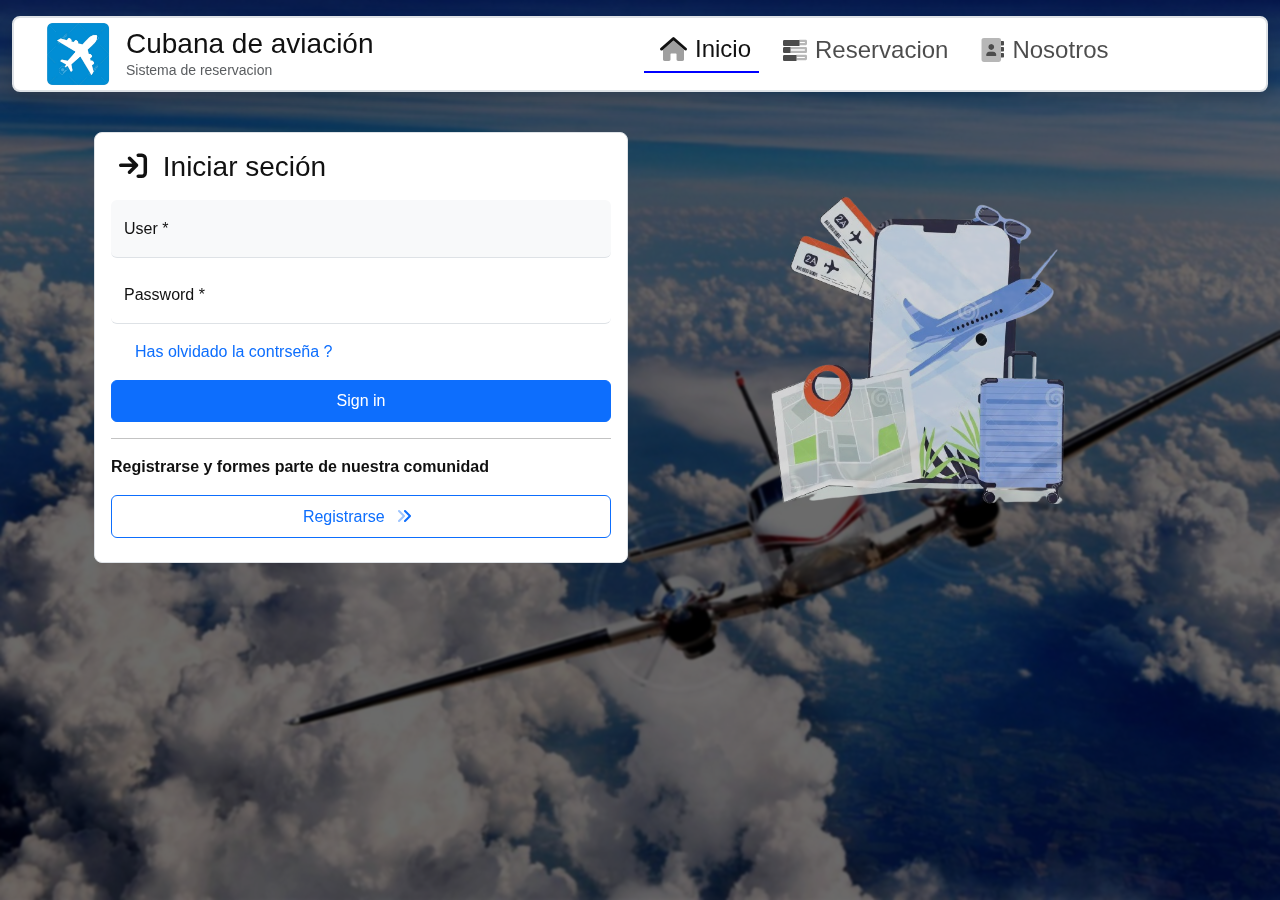
<file: index.html>
<!DOCTYPE html>
<html lang="en">

<head>
    <title>Cubana de aviación / Sistema de reservación</title>
    <!-- Required meta tags always come first -->
    <meta charset="utf-8">
    <meta name="viewport" content="width=device-width, initial-scale=1, shrink-to-fit=no">
    <meta http-equiv="x-ua-compatible" content="ie=edge">
    <!-- favicon -->
    <link rel="shortcut icon" href="favicon.png">

    <link rel="stylesheet" type="text/css" href="css/bootstrap.min.css">
    <link rel="stylesheet" type="text/css" href="css/assets/css/all.css">
    <link rel="stylesheet" type="text/css" href="css/style.css">
</head>

<body class="background" data-bs-theme="">

    <section class="container-fluid py-3">
        <div class="row w-100 border border-2 shadow rounded-3 p-1 bg">
            <article class="logo d-flex align-items-center col-12 col-md-6">
                <img class="mx-3" width="64" height="64" src="favicon.png" alt="Logo Site">
                <div class="d-flex flex-column">
                    <span class="h3 m-0 d-flex">Cubana de aviación</span>
                    <span class="m-0 form-text">Sistema de reservacion</span>
                </div>
            </article>
            <hr class="d-md-none">
            <nav class="col-12 col-md-6 nav d-flex align-items-center">
                <a class="mx-1 d-flex h4 p-2 active" href="index.html"><i class="fa d-none d-md-block mx-2 fa-duotone fa-home" aria-hidden="true"></i> Inicio</a>
                <a class="mx-1 d-flex h4 p-2 opacity-75" href="pages/reservacion.html"><i class="fa d-none d-md-block mx-2 fa-duotone fa-bars-progress"></i> Reservacion</a>
                <a class="mx-1 d-flex h4 p-2 opacity-75" href="pages/about.html"><i class="fa d-none d-md-block mx-2 fa-duotone fa-address-book"></i> Nosotros</a>
            </nav>
        </div>
    </section>



    <main class="container">
        <div class="row">
            <div class="col-12 col-md-6">
                <form class="my-4 border p-3 rounded-3 bg">
                    <h1 class="h3 mb-3 fw-normal"><i class="fa fa-sign-in mx-2" aria-hidden="true"></i> Iniciar seción</h1>

                    <div class="form-floating my-2">
                        <input type="text" class="form-control border-bottom shadow-none bg-light" id="InputUser" placeholder="user">
                        <label for="InputUser">User *</label>
                        <div class="invalid-feedback">
                            Este campo no puede estar vacio
                        </div>
                    </div>
                    <div class="form-floating my-2">
                        <input type="password" class="form-control border-bottom shadow-none" id="InputPassword" placeholder="Password">
                        <label for="InputPassword">Password *</label>
                        <div class="invalid-feedback">
                            Este campo no puede estar vacio
                        </div>
                    </div>

                    <div class="form-check text-start my-3">
                        <a href="#">Has olvidado la contrseña ?</a>
                    </div>
                    <button class="sign-in btn btn-primary w-100 py-2" type="button">Sign in</button>
                    <div class="invalid-feedback">
                        Error de credenciales, la contraseña es inicrecta o el este usuario no esta registrado
                    </div>
                    <hr>
                    <p class="fw-bold mb-3">Registrarse y formes parte de nuestra comunidad</p>
                    <a class="w-100 py-2 mb-2 btn btn-outline-primary" href="pages/sign-up.html">
                        Registrarse <i class="fa mx-2 left-bottom fa-duotone fa-angles-right"></i>
                    </a>
                </form>

            </div>
            <div class="col-12 col-md-6 d-flex">
                <img class="m-auto opacity-75" src="img/header-home.png" width="300" alt="">
            </div>
        </div>
    </main>


    <script src="js/bootstrap.min.js "></script>
    <script src="js/script.js "></script>
    <script>
        if (JSON.parse(localStorage.getItem('users')).ActiveUser != null) {
            window.location.href = "pages/reservacion.html";
        }
    </script>
</body>

</html>
</file>
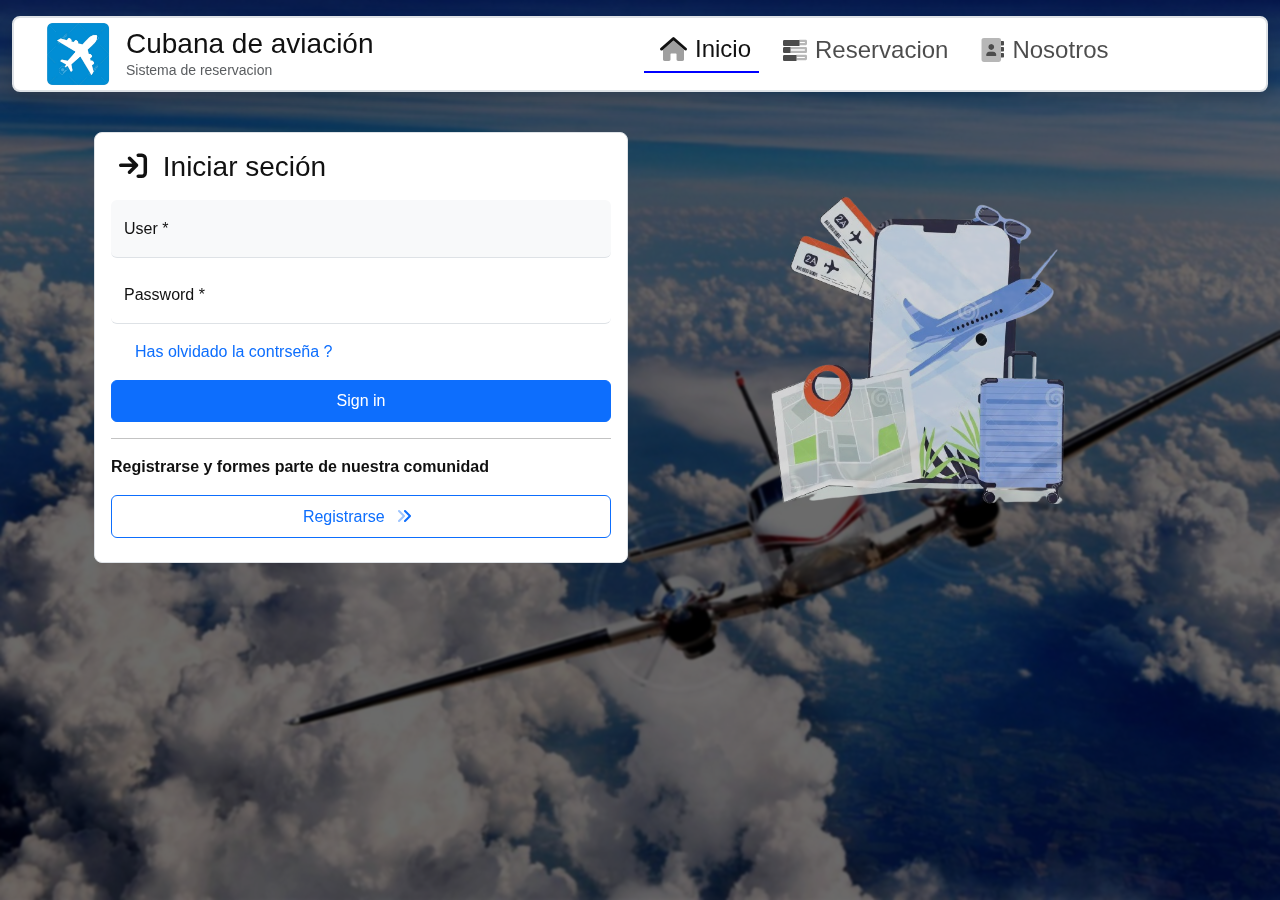
<file: pages/reservacion.html>
<!DOCTYPE html>
<html lang="en">

<head>
    <title>( Reservación ) Cubana de aviación / Sistema de reservación</title>
    <!-- Required meta tags always come first -->
    <meta charset="utf-8">
    <meta name="viewport" content="width=device-width, initial-scale=1, shrink-to-fit=no">
    <meta http-equiv="x-ua-compatible" content="ie=edge">


    <link rel="shortcut icon" href="../favicon.ico">

    <link rel="stylesheet" type="text/css" href="../css/bootstrap.min.css">
    <link rel="stylesheet" type="text/css" href="../css/assets/css/all.css">
    <link rel="stylesheet" type="text/css" href="../css/style.css">
</head>

<body data-bs-theme="">

    <section class="container-fluid py-3">
        <div class="row w-100 border border-2 shadow rounded-3 p-1 bg">
            <article class="logo d-flex align-items-center col-12 col-md-6">
                <img class="mx-3" width="64" height="64" src="../favicon.png" alt="Logo Site">
                <div class="d-flex flex-column">
                    <span class="h3 m-0 d-flex">Cubana de aviación</span>
                    <span class="m-0 form-text">Sistema de reservacion</span>
                </div>
            </article>
            <hr class="d-md-none">
            <nav class="col-12 col-md-6 nav d-flex align-items-center">
                <a class="mx-1 d-flex h4 p-2 opacity-75" href="../index.html"><i class="fa d-none d-md-block mx-2 fa-duotone fa-home" aria-hidden="true"></i> Inicio</a>
                <a class="mx-1 d-flex h4 p-2 active" href="reservacion.html"><i class="fa d-none d-md-block mx-2 fa-duotone fa-bars-progress"></i> Reservacion</a>
                <a class="mx-1 d-flex h4 p-2 opacity-75" href="about.html"><i class="fa d-none d-md-block mx-2 fa-duotone fa-address-book"></i> Nosotros</a>
            </nav>
        </div>
    </section>

    <main class="container">
        <div class="row">
            <div class="col-12 col-md-3">
                <article class="border rounded-3 p-2 vh-75 m-auto d-flex flex-column text-center">
                    <h2 class="SwohFullName"></h2>
                    <hr>
                    <p class="SwohMail"></p>

                    <ol class="ol m-auto">
                        <button class="form-control my-2 shadow-none" data-bs-toggle="modal" data-bs-target="#exampleModal">Listado mis reservacion</button>
                        <button class="form-control my-2 shadow-none">Cambiar mis datos</button>
                    </ol>

                    <a href="../index.html" id="CloseSign" class="mt-auto">
                        <i class="fa fa-sign-in" aria-hidden="true"></i> Cerrar sección
                    </a>
                </article>
            </div>
            <div class="col-12 col-md-9">
                <!-- <button class="btn btn-outline-primary mt-auto" data-bs-toggle="modal" data-bs-target="#staticBackdrop">Reservar este Vuelo</button> -->


                <div class="border rounded-3 py-2 overflow-x-scroll">
                    <h3 class="h3 px-2">Listado de vuleos disponibles</h3>
                    <p class="form-text px-2">Lorem ipsum dolor sit amet consectetur adipisicing elit. Animi quasi molestiae nihil ipsa quod at quibusdam. Aperiam, maiores repellendus corporis quisquam mollitia iure ab nemo fugiat dignissimos dolore est cupiditate.</p>
                    <table class="table table-striped">
                        <thead>
                            <tr>
                                <th scope="col">Vuelo</th>
                                <th scope="col">Origen</th>
                                <th scope="col">Destino</th>
                                <th scope="col">Precio</th>
                                <th scope="col"></th>
                                <th scope="col">Reservar</th>
                            </tr>
                        </thead>
                        <tbody class="ShowReserv w-100"></tbody>
                    </table>
                </div>
            </div>
        </div>
    </main>

    <!-------------------------------------------------
                    Vista previa de la reserva 
    --------------------------------------------------->
    <div class="offcanvas offcanvas-end" tabindex="-1" id="offcanvasTop" aria-labelledby="offcanvasTopLabel">
        <div class="offcanvas-header">
            <h5 class="offcanvas-title" id="offcanvasTopLabel">Datos de la reservación</h5>
            <button type="button" class="IdN88DE275 btn-close" data-bs-dismiss="offcanvas" aria-label="Close"></button>
        </div>
        <div class="offcanvas-body d-flex flex-column">
            <img class="m-auto rounded-pill border border-2 shadow" width="86" height="86" src="../favicon.png">
            <div class="d-flex">
                <h6 class="border p-2 m-0 rounded"><i class=" fa m-auto fa-duotone fa-plane"></i> Numero de vuelo</h6>
                <span class="flightNumber border-start mx-2 px-2 d-flex align-items-center"></span>
            </div>
            <hr>
            <h4><i class="fa mx-2 fa-duotone fa-plane-arrival"></i> Origen</h4>
            <span class=" origin form-control"></span>
            <h4><i class="fa mx-2 fa-duotone fa-plane-departure"></i>Destino</h4>
            <span class="destination form-control"></span>

            <span class="mx-auto fa-3x">$</span>
            <p class="mx-auto fa-2x">$ <span class="price"></span>0.00</p>
            <button class="btn btn-outline-primary mt-auto" id="BookFlight" data-bs-toggle="modal" data-bs-target="#staticBackdrop">Reservar este Vuelo</button>
        </div>
    </div>

    <div class="modal fade" id="staticBackdrop" data-bs-backdrop="static" data-bs-keyboard="false" tabindex="-1" aria-labelledby="staticBackdropLabel" aria-hidden="true">
        <div class="modal-dialog">
            <div class="modal-content">
                <div class="modal-header">
                    <h5 class="modal-title" id="staticBackdropLabel"><i class="fa mx-2 fa-duotone fa-floppy-disk"></i> Datos de la reserva realizada</h5>
                </div>
                <div class="modal-body d-flex flex-column vh-75">

                    <div class="form-text">Numero vuelo</div>
                    <article class="form-control d-flex mb-2">
                        <i class="fa mx-2 fa-2x fa-duotone fa-person-seat"></i>
                        <div class="border-start px-1"></div>
                    </article>
                    <div class="d-flex">
                        <div class="w-100 mx-2">
                            <div class="form-text">Origen</div>
                            <article class="form-control">
                                <i class="fa m-auto fa-duotone fa-plane-arrival"></i>
                                <div></div>
                            </article>
                        </div>
                        <div class="w-100 mx-2">
                            <div class="form-text">Destino</div>
                            <article class="form-control">
                                <i class="fa m-auto fa-duotone fa-plane-departure"></i>
                                <div></div>
                            </article>
                        </div>
                    </div>
                    <p class="form-text">Numero de aciento asignado</p>
                    <article class="form-control d-flex w-25 mx-4">
                        <i class="fa mx-2 my-0 h3 fa-duotone fa-person-seat"></i>
                        <div class="border-start px-2">s</div>
                    </article>


                    <a href="reservacion.html" class="btn btn-outline-primary ms-auto mt-auto w-50">
                     Close
                    </a>
                </div>
            </div>
        </div>
    </div>






    <div class="modal fade modal-xl" id="exampleModalToggle" aria-hidden="true" aria-labelledby="exampleModalToggleLabel" tabindex="-1">
        <div class="modal-dialog modal-dialog-centered">
            <div class="modal-content">
                <div class="modal-header">
                    <h5 class="modal-title" id="exampleModalToggleLabel">Modal 1</h5>
                    <button type="button" class="btn-close" data-bs-dismiss="modal" aria-label="Close"></button>
                </div>
                <div class="modal-body">
                    Show a second modal and hide this one with the button below.
                </div>
                <div class="modal-footer">
                    <button class="btn btn-primary" data-bs-target="#exampleModalToggle2" data-bs-toggle="modal" data-bs-dismiss="modal">Open second modal</button>
                </div>
            </div>
        </div>
    </div>
    <div class="modal fade" id="exampleModalToggle2" aria-hidden="true" aria-labelledby="exampleModalToggleLabel2" tabindex="-1">
        <div class="modal-dialog modal-dialog-centered">
            <div class="modal-content">
                <div class="modal-header">
                    <h5 class="modal-title" id="exampleModalToggleLabel2">Modal 2</h5>
                    <button type="button" class="btn-close" data-bs-dismiss="modal" aria-label="Close"></button>
                </div>
                <div class="modal-body">
                    Hide this modal and show the first with the button below.
                </div>
                <div class="modal-footer">
                    <button class="btn btn-primary" data-bs-target="#exampleModalToggle" data-bs-toggle="modal" data-bs-dismiss="modal">Back to first</button>
                </div>
            </div>
        </div>
    </div>






    <!-- Modal -->
    <div class="modal fade modal-xl" id="exampleModal" tabindex="-1" aria-labelledby="exampleModalLabel" aria-hidden="true">
        <div class="modal-dialog">
            <div class="modal-content">
                <div class="modal-header">
                    <h5 class="modal-title" id="exampleModalLabel">Modal title</h5>
                    <button type="button" class="btn-close shadow-none" data-bs-dismiss="modal" aria-label="Close"></button>
                </div>
                <div class="modal-body">
                    ...
                    <button class="btn btn-primary" data-bs-target="#exampleModalToggle2" data-bs-toggle="modal" data-bs-dismiss="modal">Open second modal</button>

                </div>
                <div class="modal-footer">
                    <button type="button" class="btn btn-secondary" data-bs-dismiss="modal">Close</button>
                    <button type="button" class="btn btn-primary">Save changes</button>
                </div>
            </div>
        </div>
    </div>
    <footer class="footer text-center">
        <div class="container">
            <div class="row">
                <div class="col-lg-6">
                    <p>&copy; 2022 Reserva de Vuelos. Todos los derechos reservados.</p>
                </div>
                <div class="col-lg-6">
                    <ul class="list-inline">
                        <li class="list-inline-item"><a href="#">Términos y Condiciones</a></li>
                        <li class="list-inline-item"><a href="#">Política de Privacidad</a></li>
                        <li class="list-inline-item"><a href="#">Contacto</a></li>
                    </ul>
                </div>
            </div>
        </div>
    </footer>

    <script src="../js/bootstrap.min.js"></script>
    <script src="../js/reservacion.js"></script>
</body>

</html>
</file>
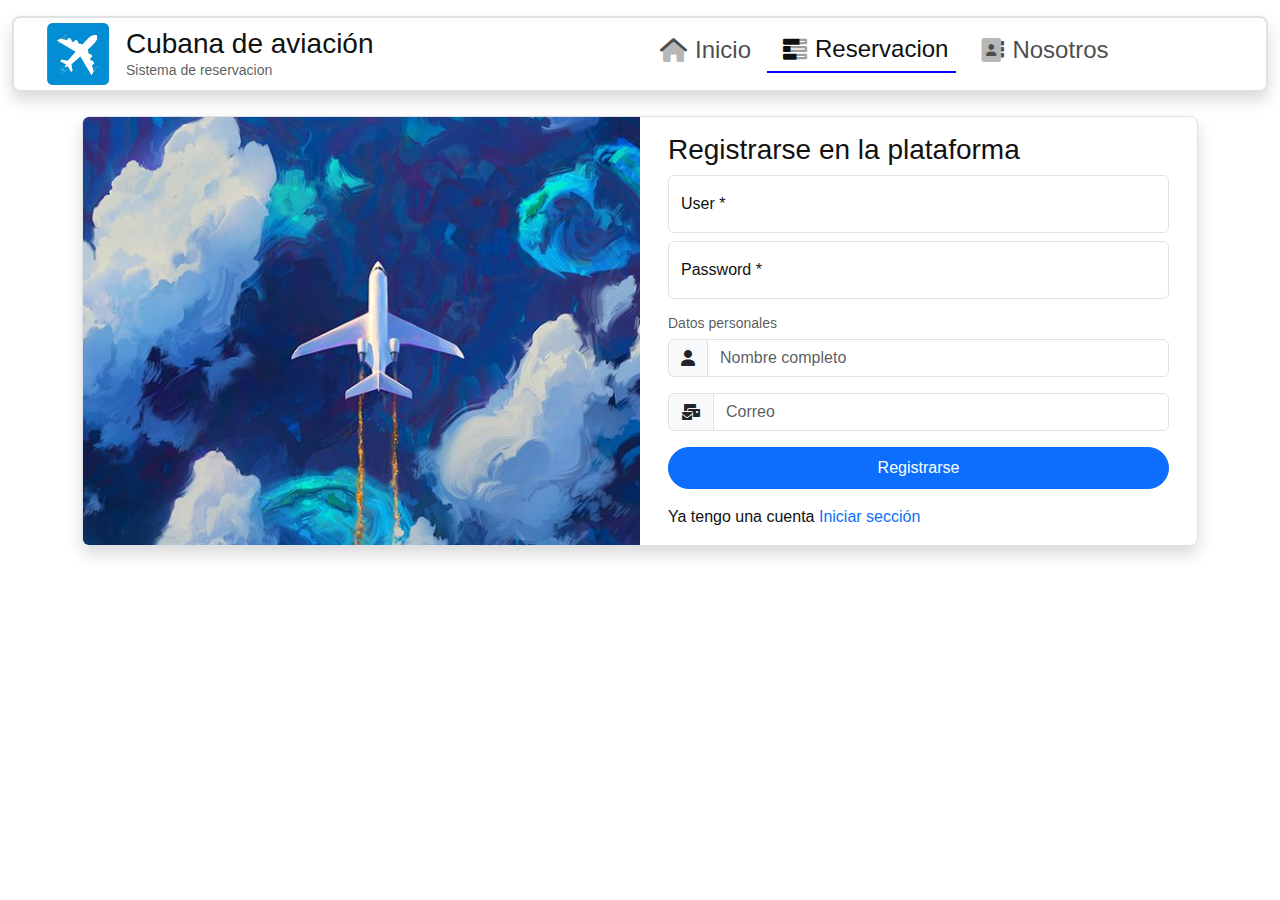
<file: pages/sign-up.html>
<!DOCTYPE html>
<html lang="en">

<head>
    <title>Cubana de aviación / Sistema de reservación</title>
    <!-- Required meta tags always come first -->
    <meta charset="utf-8">
    <meta name="viewport" content="width=device-width, initial-scale=1, shrink-to-fit=no">
    <meta http-equiv="x-ua-compatible" content="ie=edge">


    <link rel="shortcut icon" href="../favicon.ico">

    <link rel="stylesheet" type="text/css" href="../css/bootstrap.min.css">
    <link rel="stylesheet" type="text/css" href="../css/assets/css/all.css">
    <link rel="stylesheet" type="text/css" href="../css/style.css">
</head>

<body data-bs-theme="">

    <section class="container-fluid py-3">
        <div class="row w-100 border border-2 shadow rounded-3 p-1 bg">
            <article class="logo d-flex align-items-center col-12 col-md-6">
                <img class="mx-3" width="64" height="64" src="../favicon.png" alt="Logo Site">
                <div class="d-flex flex-column">
                    <span class="h3 m-0 d-flex">Cubana de aviación</span>
                    <span class="m-0 form-text">Sistema de reservacion</span>
                </div>
            </article>
            <hr class="d-md-none">
            <nav class="col-12 col-md-6 nav d-flex align-items-center">
                <a class="mx-1 d-flex h4 p-2 opacity-75" href="../index.html"><i class="fa d-none d-md-block mx-2 fa-duotone fa-home" aria-hidden="true"></i> Inicio</a>
                <a class="mx-1 d-flex h4 p-2 active" href="reservacion.html"><i class="fa d-none d-md-block mx-2 fa-duotone fa-bars-progress"></i> Reservacion</a>
                <a class="mx-1 d-flex h4 p-2 opacity-75" href="about.html"><i class="fa d-none d-md-block mx-2 fa-duotone fa-address-book"></i> Nosotros</a>
            </nav>
        </div>
    </section>



    <main class="container">
        <form class="my-2 border rounded-3 row shadow">
            <div class="col-12 col-md-8 col-lg-6 background-sign-up rounded-start">
            </div>
            <div class="col-12 col-md-4 col-lg-6">
                <article class="m-3">
                    <span class="h3 mb-3 fw-normal text-center w-100">Registrarse en la plataforma</span>
                    <div class="form-floating my-2">
                        <input type="text" class="form-control" id="InputUser" placeholder="user">
                        <label for="InputUser">User *</label>
                    </div>
                    <div class="form-floating my-2">
                        <input type="password" class="form-control" id="InputPassword" placeholder="Password">
                        <label for="InputPassword">Password *</label>
                    </div>
                    <h3 class="mt-3 form-text">Datos personales</h3>
                    <div class="input-group mb-3">
                        <label class="input-group-text" for="InputFullName"><i class="fa fa-user" aria-hidden="true"></i></label>
                        <input type="text" class="form-control" id="InputFullName" placeholder="Nombre completo" aria-label="Nombre completo" aria-describedby="Nombre completo del usuario">
                    </div>
                    <div class="input-group mb-3">
                        <label class="input-group-text" for="InputMail"><i class="fas fa-mail-bulk    "></i></label>
                        <input type="mail" class="form-control" id="InputMail" placeholder="Correo" aria-label="Correo" aria-describedby="Correo">
                    </div>
                    <button class="sign-up btn btn-primary w-100 py-2 rounded-pill" type="button">Registrarse</button>
                    <p class="my-3">Ya tengo una cuenta <a href="../index.html">Iniciar sección</a></p>
                </article>
            </div>
        </form>

    </main>



    <script src="../js/bootstrap.min.js "></script>
    <script src="../js/script.js "></script>
</body>

</html>
</file>
<file: css/style.css>
@charset "UTF-8";
 :root {
    --mycolor-bg-dark: #212129;
    --mycolor-bg-dark-50: #2121298e;
}

.selection::selection,
.bg {
    background: var(--bs-body-bg);
}

.text-shadow {
    text-shadow: 1px 1px 5px var(--bs-body-bg);
}

.bg-50 {
    background: var(--mycolor-bg-dark-50);
}

html {
    font-size: 16px;
    scroll-behavior: smooth;
}

body {
    font-family: 'Open Sans', sans-serif;
    color: #111111;
    margin: 0 !important;
    padding: 0 !important;
    min-height: 100vh;
}

[data-bs-theme="dark"] {
    color: #ffffff9c;
}

input:focus,
button:focus {
    outline: 0 !important;
    border-color: transparent;
}

a {
    text-decoration: none !important;
    content: ""
}

input {
    cursor: text;
}

button,
.cursor-pointer {
    cursor: pointer;
}

.row {
    margin: 0;
}

.bg-t,
.bg-transparent {
    background: transparent !important;
}

.vh-100 {
    height: 100vh;
}

.vh-75 {
    height: 75vh;
}

.vh-50 {
    height: 50vh;
}

.vh-25 {
    height: 25vh;
}

.vh-0 {
    height: 0vh;
}

.vw-100 {
    height: 100vw;
}

.vw-75 {
    height: 75vw;
}

.vw-50 {
    height: 50vw;
}

.vw-25 {
    height: 25vw;
}

.vw-0 {
    height: 0vw;
}

.ol,
.ul,
.list-style {
    list-style: none;
    padding: 0;
    margin: 0;
}


/* ------------------------- */

.background {
    background: url(../img/background.jpg) no-repeat center;
    background-size: cover;
}

.background::before {
    content: "";
    background: #00000094;
    backdrop-filter: blur(1px);
    position: absolute;
    top: 0;
    left: 0;
    width: 100%;
    height: 100%;
    z-index: -1;
}

nav .active {
    border-bottom: 2px blue solid;
}

.border-bottom {
    border: 0;
    border-bottom: 5px var(--bs-dark-text-emphasis) solid;
}

.background-sign-up {
    background: url(../img/background-sign-up.jpg) no-repeat center;
    background-size: cover;
}


/* --------------------------------------------
-------------------------------------------- */

@media (min-width: 768px) {}
</file>
